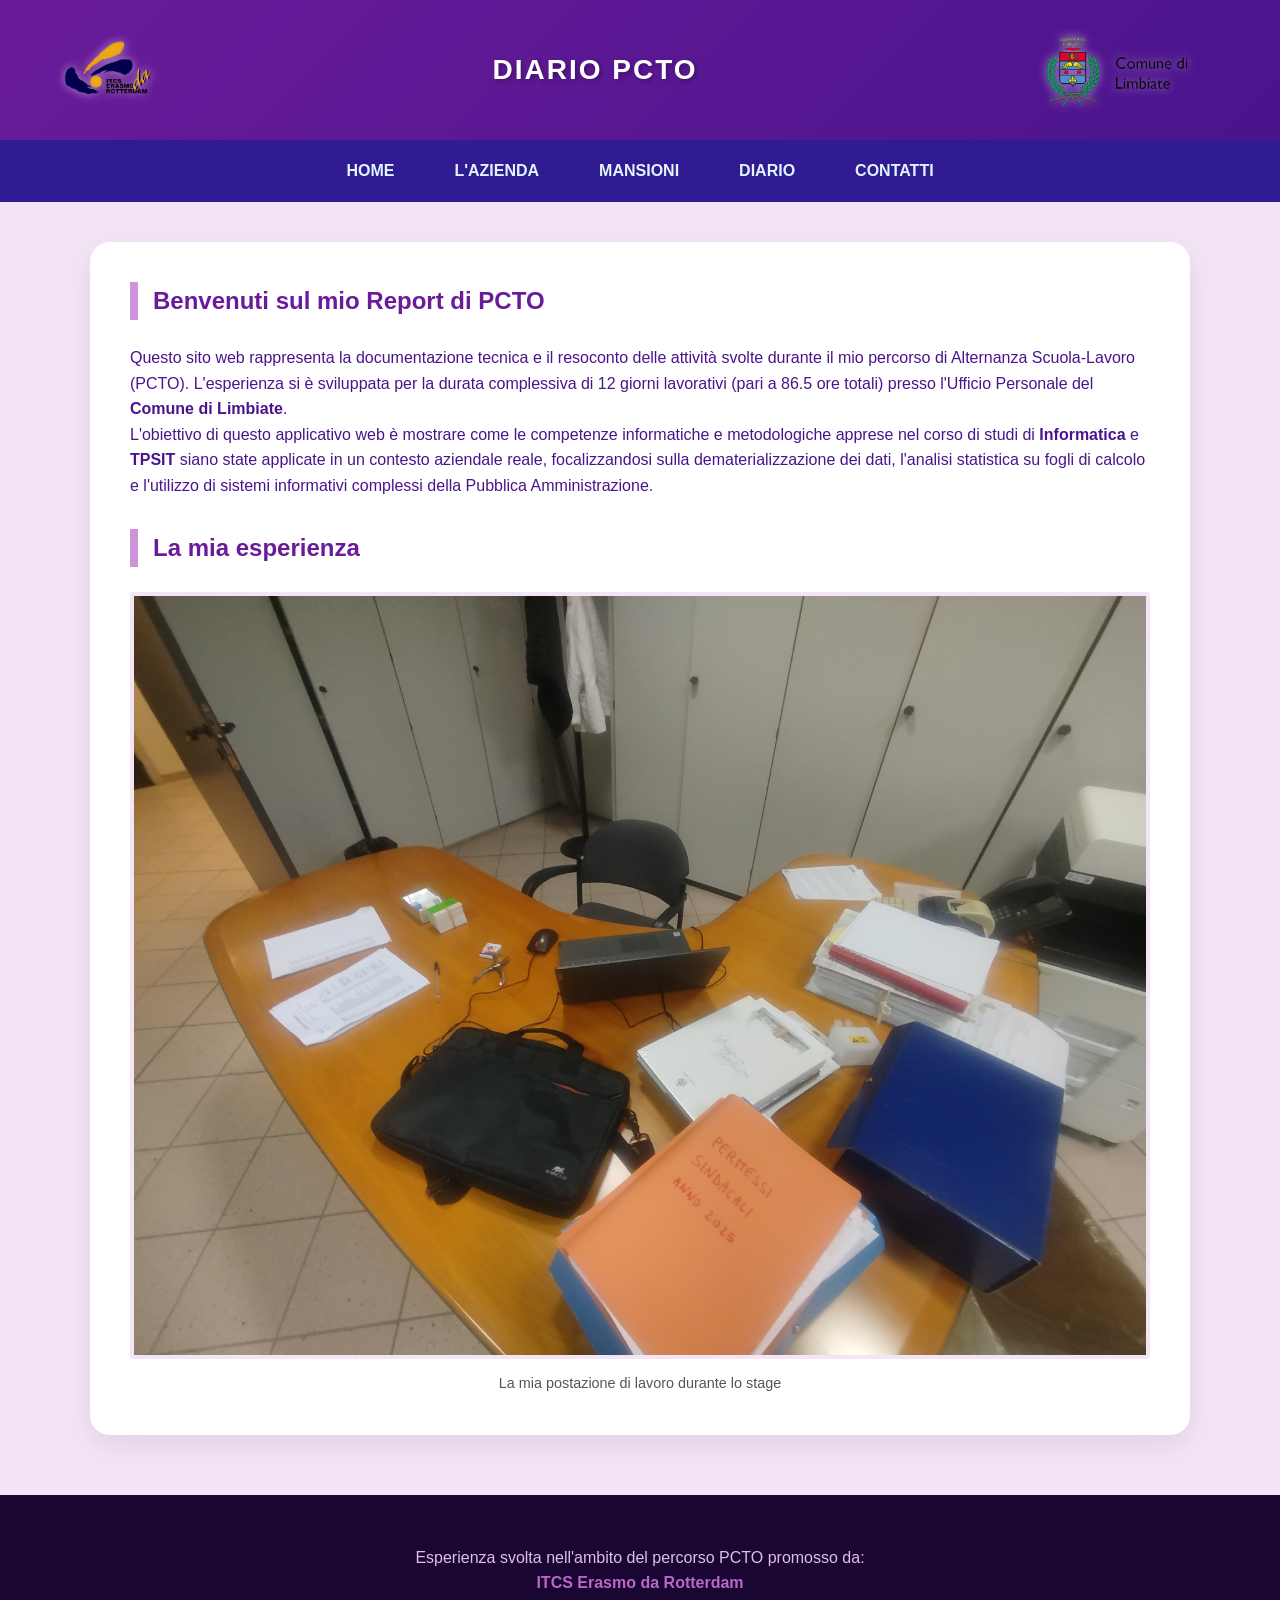
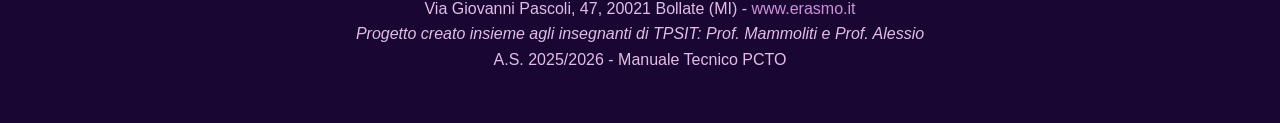
<file: index.html>
<!DOCTYPE html>
<html lang="it">

<head>
    <meta charset="UTF-8">
    <meta name="viewport" content="width=device-width, initial-scale=1.0">
    <title>PCTO Digital Report - Simone Gallo</title>
    <link rel="stylesheet" href="style.css"> 
</head>
<body bgcolor="#bcfaff">

    <header>
        <img src="logo-erasmo.png" width="200" height="200" alt="Logo Erasmo" class="logo-img">
        <h1>___________________________________________________</h1>
        <h1>Diario PCTO</h1>
        <img src="logo-comune-limbiate.png" width="200" height="100" alt="Logo Azienda" class="logo-img">
    </header>

    <nav>
        <ul>
            <li><a href="index.html">Home</a></li>
            <li><a href="azienda.html">L'Azienda</a></li>
            <li><a href="mansioni.html">Mansioni</a></li>
            <li><a href="diario.html">Diario</a></li>
            <li><a href="contatti.html">Contatti</a></li>
        </ul>
    </nav>

    <main style="padding: 20px;">
        <section>
            <h2>Benvenuti sul mio Report di PCTO</h2>
            <p>Questo sito web rappresenta la documentazione tecnica e il resoconto delle attività svolte durante il mio percorso di Alternanza Scuola-Lavoro (PCTO). L'esperienza si è sviluppata per la durata complessiva di 12 giorni lavorativi (pari a 86.5 ore totali) presso l'Ufficio Personale del <strong>Comune di Limbiate</strong>.</p>
            <p>L'obiettivo di questo applicativo web è mostrare come le competenze informatiche e metodologiche apprese nel corso di studi di <strong>Informatica</strong> e <strong>TPSIT</strong> siano state applicate in un contesto aziendale reale, focalizzandosi sulla dematerializzazione dei dati, l'analisi statistica su fogli di calcolo e l'utilizzo di sistemi informativi complessi della Pubblica Amministrazione.</p>
        </section>

        <section style="margin-top: 30px;">
            <h2>La mia esperienza</h2>
            <figure style="text-align: center;">
                <img src="postazione.jpg" alt="La mia postazione" style="max-width: 100%; height: auto; border-radius: 4px;">
                <figcaption style="font-size: 0.9em; color: #555; margin-top: 5px;">La mia postazione di lavoro durante lo stage</figcaption>
            </figure>
        </section>
    </main>

    <footer>
        <p>Esperienza svolta nell'ambito del percorso PCTO promosso da:</p>
        <p><strong>ITCS Erasmo da Rotterdam</strong></p>
        <p>Via Giovanni Pascoli, 47, 20021 Bollate (MI) - <a href="http://www.erasmo.it" target="_blank">www.erasmo.it</a> </p>
        <p><em>Progetto creato insieme agli insegnanti di TPSIT: Prof. Mammoliti e Prof. Alessio</em></p>
        <p>A.S. 2025/2026 - Manuale Tecnico PCTO </p>
    </footer>

</body>
</html>
</file>
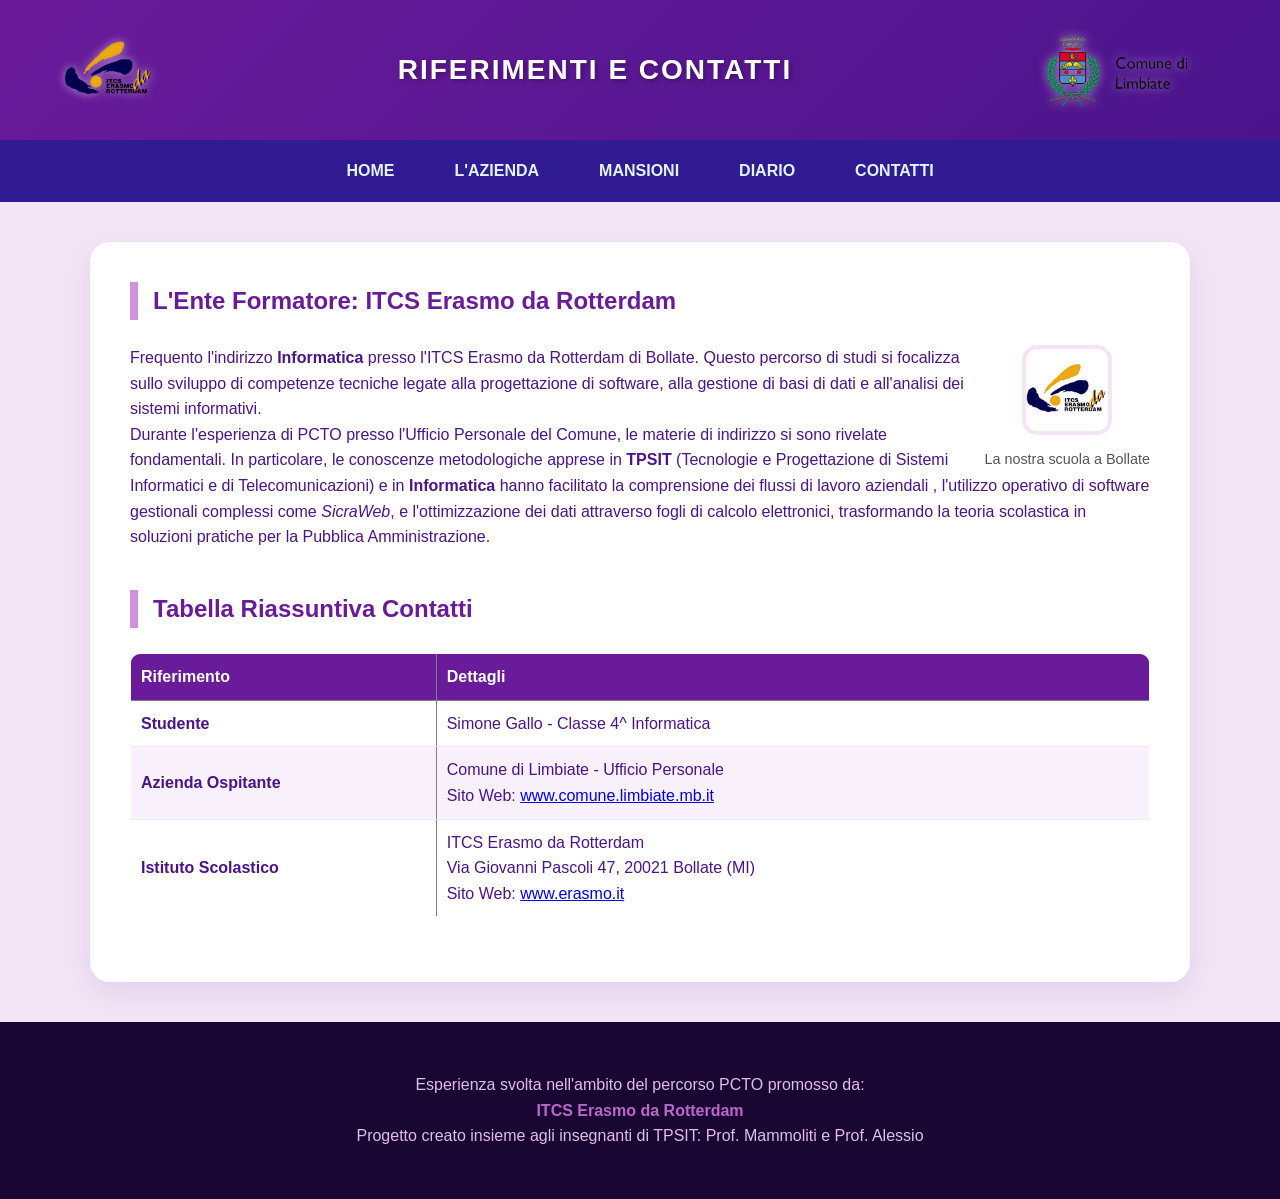
<file: Contatti.html>
<!DOCTYPE html>
<html lang="it">

<head>
    <meta charset="UTF-8">
    <title>Contatti - PCTO</title>
    <link rel="stylesheet" href="style.css">
</head>
<body bgcolor="#bcfaff">
    <header>
        <img src="logo-erasmo.png" width="200" height="200" alt="Logo Erasmo" class="logo-img">
        <h1>___________________________________________________</h1>
        <h1>Riferimenti e Contatti</h1>
        <img src="logo-comune-limbiate.png" width="200" height="100" alt="Logo Azienda" class="logo-img">
    </header>

    <nav>
        <ul>
            <li><a href="index.html">Home</a></li>
            <li><a href="azienda.html">L'Azienda</a></li>
            <li><a href="mansioni.html">Mansioni</a></li>
            <li><a href="diario.html">Diario</a></li>
            <li><a href="contatti.html">Contatti</a></li>
        </ul>
    </nav>

    <main style="padding: 20px;">
        <section style="margin-bottom: 30px;">
            <h2>L'Ente Formatore: ITCS Erasmo da Rotterdam</h2>
            <figure style="float: right; margin-left: 20px; text-align: center;">
                <img src="logo-erasmo.png" width="200" height="200" alt="Logo Erasmo" class="logo-img">
                <figcaption style="font-size: 0.9em; color: #555; margin-top: 5px;">La nostra scuola a Bollate</figcaption>
            </figure>
            
            <p>Frequento l'indirizzo <strong>Informatica</strong> presso l'ITCS Erasmo da Rotterdam di Bollate. Questo percorso di studi si focalizza sullo sviluppo di competenze tecniche legate alla progettazione di software, alla gestione di basi di dati e all'analisi dei sistemi informativi.</p>
            
            <p>Durante l'esperienza di PCTO presso l'Ufficio Personale del Comune, le materie di indirizzo si sono rivelate fondamentali. In particolare, le conoscenze metodologiche apprese in <strong>TPSIT</strong> (Tecnologie e Progettazione di Sistemi Informatici e di Telecomunicazioni) e in <strong>Informatica</strong> hanno facilitato la comprensione dei flussi di lavoro aziendali , l'utilizzo operativo di software gestionali complessi come <em>SicraWeb</em>, e l'ottimizzazione dei dati attraverso fogli di calcolo elettronici, trasformando la teoria scolastica in soluzioni pratiche per la Pubblica Amministrazione.</p>
        </section>

        <section style="clear: both; margin-top: 40px;">
            <h2>Tabella Riassuntiva Contatti</h2>
            <table border="1" style="border-collapse: collapse; width: 100%; text-align: left;">
                <thead>
                    <tr style="background-color: #e0f2f1;">
                        <th style="padding: 10px; width: 30%;">Riferimento</th>
                        <th style="padding: 10px; width: 70%;">Dettagli</th>
                    </tr>
                </thead>
                <tbody>
                    <tr>
                        <td style="padding: 10px;"><strong>Studente</strong></td>
                        <td style="padding: 10px;">Simone Gallo - Classe 4^ Informatica</td>
                    </tr>
                    <tr>
                        <td style="padding: 10px;"><strong>Azienda Ospitante</strong></td>
                        <td style="padding: 10px;">
                            Comune di Limbiate - Ufficio Personale<br>
                            Sito Web: <a href="https://www.comune.limbiate.mb.it" target="_blank">www.comune.limbiate.mb.it</a>
                        </td>
                    </tr>
                    <tr>
                        <td style="padding: 10px;"><strong>Istituto Scolastico</strong></td>
                        <td style="padding: 10px;">
                            ITCS Erasmo da Rotterdam<br>
                            Via Giovanni Pascoli 47, 20021 Bollate (MI)<br>
                            Sito Web: <a href="https://www.erasmo.it" target="_blank">www.erasmo.it</a>
                        </td>
                    </tr>
                </tbody>
            </table>
        </section>
    </main>

    <footer style="margin-top: 40px;">
        <p>Esperienza svolta nell'ambito del percorso PCTO promosso da:</p>
        <p><strong>ITCS Erasmo da Rotterdam</strong></p>
        <p>Progetto creato insieme agli insegnanti di TPSIT: Prof. Mammoliti e Prof. Alessio</p>
    </footer>
</body>
</html>
</file>
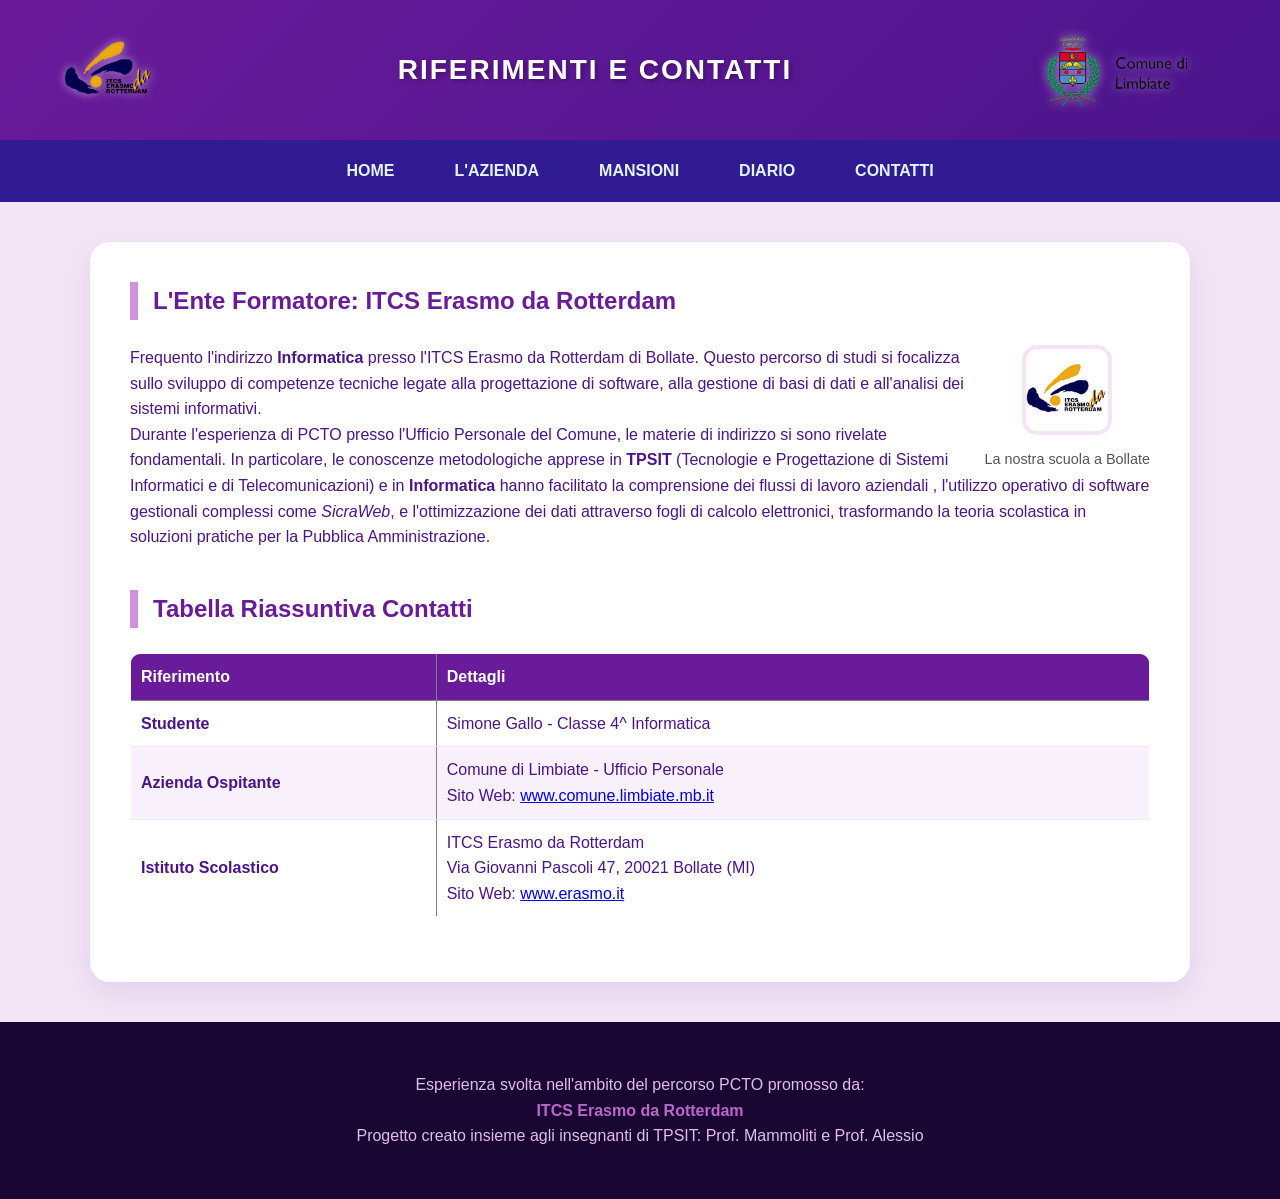
<file: contatti.html>
<!DOCTYPE html>
<html lang="it">

<head>
    <meta charset="UTF-8">
    <title>Contatti - PCTO</title>
    <link rel="stylesheet" href="style.css">
</head>
<body bgcolor="#bcfaff">
    <header>
        <img src="logo-erasmo.png" width="200" height="200" alt="Logo Erasmo" class="logo-img">
        <h1>___________________________________________________</h1>
        <h1>Riferimenti e Contatti</h1>
        <img src="logo-comune-limbiate.png" width="200" height="100" alt="Logo Azienda" class="logo-img">
    </header>

    <nav>
        <ul>
            <li><a href="index.html">Home</a></li>
            <li><a href="azienda.html">L'Azienda</a></li>
            <li><a href="mansioni.html">Mansioni</a></li>
            <li><a href="diario.html">Diario</a></li>
            <li><a href="contatti.html">Contatti</a></li>
        </ul>
    </nav>

    <main style="padding: 20px;">
        <section style="margin-bottom: 30px;">
            <h2>L'Ente Formatore: ITCS Erasmo da Rotterdam</h2>
            <figure style="float: right; margin-left: 20px; text-align: center;">
                <img src="logo-erasmo.png" width="200" height="200" alt="Logo Erasmo" class="logo-img">
                <figcaption style="font-size: 0.9em; color: #555; margin-top: 5px;">La nostra scuola a Bollate</figcaption>
            </figure>
            
            <p>Frequento l'indirizzo <strong>Informatica</strong> presso l'ITCS Erasmo da Rotterdam di Bollate. Questo percorso di studi si focalizza sullo sviluppo di competenze tecniche legate alla progettazione di software, alla gestione di basi di dati e all'analisi dei sistemi informativi.</p>
            
            <p>Durante l'esperienza di PCTO presso l'Ufficio Personale del Comune, le materie di indirizzo si sono rivelate fondamentali. In particolare, le conoscenze metodologiche apprese in <strong>TPSIT</strong> (Tecnologie e Progettazione di Sistemi Informatici e di Telecomunicazioni) e in <strong>Informatica</strong> hanno facilitato la comprensione dei flussi di lavoro aziendali , l'utilizzo operativo di software gestionali complessi come <em>SicraWeb</em>, e l'ottimizzazione dei dati attraverso fogli di calcolo elettronici, trasformando la teoria scolastica in soluzioni pratiche per la Pubblica Amministrazione.</p>
        </section>

        <section style="clear: both; margin-top: 40px;">
            <h2>Tabella Riassuntiva Contatti</h2>
            <table border="1" style="border-collapse: collapse; width: 100%; text-align: left;">
                <thead>
                    <tr style="background-color: #e0f2f1;">
                        <th style="padding: 10px; width: 30%;">Riferimento</th>
                        <th style="padding: 10px; width: 70%;">Dettagli</th>
                    </tr>
                </thead>
                <tbody>
                    <tr>
                        <td style="padding: 10px;"><strong>Studente</strong></td>
                        <td style="padding: 10px;">Simone Gallo - Classe 4^ Informatica</td>
                    </tr>
                    <tr>
                        <td style="padding: 10px;"><strong>Azienda Ospitante</strong></td>
                        <td style="padding: 10px;">
                            Comune di Limbiate - Ufficio Personale<br>
                            Sito Web: <a href="https://www.comune.limbiate.mb.it" target="_blank">www.comune.limbiate.mb.it</a>
                        </td>
                    </tr>
                    <tr>
                        <td style="padding: 10px;"><strong>Istituto Scolastico</strong></td>
                        <td style="padding: 10px;">
                            ITCS Erasmo da Rotterdam<br>
                            Via Giovanni Pascoli 47, 20021 Bollate (MI)<br>
                            Sito Web: <a href="https://www.erasmo.it" target="_blank">www.erasmo.it</a>
                        </td>
                    </tr>
                </tbody>
            </table>
        </section>
    </main>

    <footer style="margin-top: 40px;">
        <p>Esperienza svolta nell'ambito del percorso PCTO promosso da:</p>
        <p><strong>ITCS Erasmo da Rotterdam</strong></p>
        <p>Progetto creato insieme agli insegnanti di TPSIT: Prof. Mammoliti e Prof. Alessio</p>
    </footer>
</body>
</html>
</file>
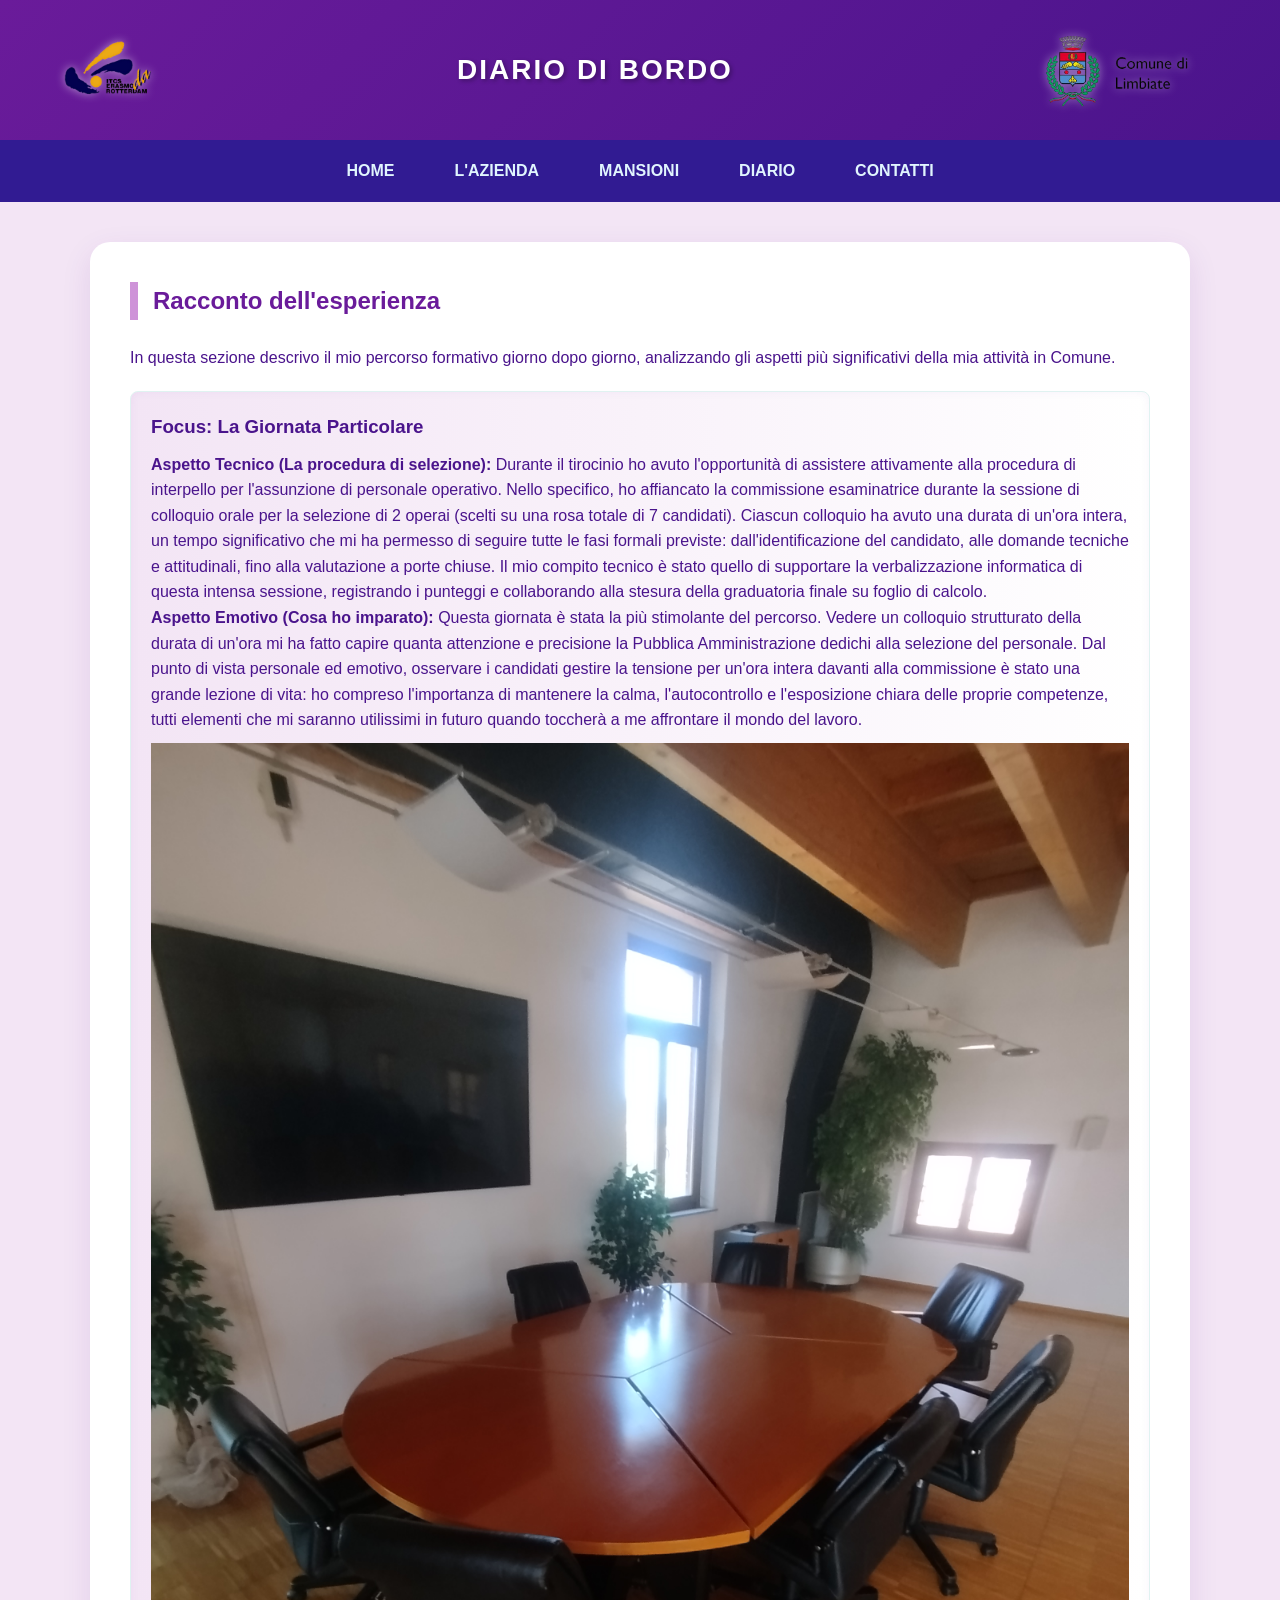
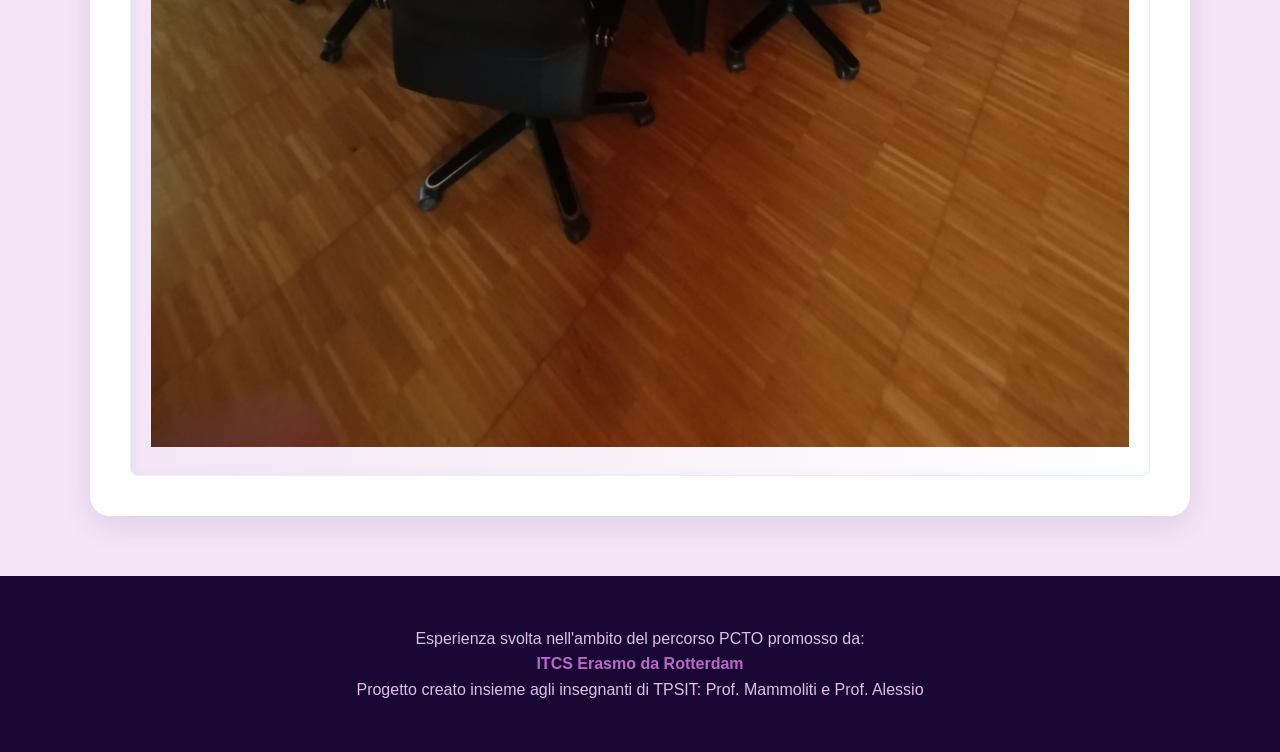
<file: Diario.html>
<!DOCTYPE html>
<html lang="it">

<head>
    <meta charset="UTF-8">
    <title>Diario - PCTO</title>
    <link rel="stylesheet" href="style.css">
</head>
<body bgcolor="#bcfaff">
    <header>
        <img src="logo-erasmo.png" width="200" height="200" alt="Logo Erasmo" class="logo-img">
        <h1>___________________________________________________</h1>
        <h1>Diario di Bordo</h1>
        <img src="logo-comune-limbiate.png" width="200" height="100" alt="Logo Azienda" class="logo-img">
    </header>

    <nav>
        <ul>
            <li><a href="index.html">Home</a></li>
            <li><a href="azienda.html">L'Azienda</a></li>
            <li><a href="mansioni.html">Mansioni</a></li>
            <li><a href="diario.html">Diario</a></li>
            <li><a href="contatti.html">Contatti</a></li>
        </ul>
    </nav>

    <main style="padding: 20px;">
        <h2>Racconto dell'esperienza</h2>
        <p>In questa sezione descrivo il mio percorso formativo giorno dopo giorno, analizzando gli aspetti più significativi della mia attività in Comune.</p>

        <div class="giornata-speciale" style="background-color: #ffffff; padding: 20px; border-radius: 8px; border: 1px solid #e0f2f1; margin-top: 20px;">
            <h3>Focus: La Giornata Particolare</h3>
            <p><strong>Aspetto Tecnico (La procedura di selezione):</strong> Durante il tirocinio ho avuto l'opportunità di assistere attivamente alla procedura di interpello per l'assunzione di personale operativo. Nello specifico, ho affiancato la commissione esaminatrice durante la sessione di colloquio orale per la selezione di 2 operai (scelti su una rosa totale di 7 candidati). Ciascun colloquio ha avuto una durata di un'ora intera, un tempo significativo che mi ha permesso di seguire tutte le fasi formali previste: dall'identificazione del candidato, alle domande tecniche e attitudinali, fino alla valutazione a porte chiuse. Il mio compito tecnico è stato quello di supportare la verbalizzazione informatica di questa intensa sessione, registrando i punteggi e collaborando alla stesura della graduatoria finale su foglio di calcolo.</p>
            <p><strong>Aspetto Emotivo (Cosa ho imparato):</strong> Questa giornata è stata la più stimolante del percorso. Vedere un colloquio strutturato della durata di un'ora mi ha fatto capire quanta attenzione e precisione la Pubblica Amministrazione dedichi alla selezione del personale. Dal punto di vista personale ed emotivo, osservare i candidati gestire la tensione per un'ora intera davanti alla commissione è stato una grande lezione di vita: ho compreso l'importanza di mantenere la calma, l'autocontrollo e l'esposizione chiara delle proprie competenze, tutti elementi che mi saranno utilissimi in futuro quando toccherà a me affrontare il mondo del lavoro.</p>
            <img src="colloquio.jpg" alt="Lavoro Tecnico" style="margin-top:10px; max-width: 100%; height: auto;">
        </div>
    </main>

    <footer>
        <p>Esperienza svolta nell'ambito del percorso PCTO promosso da:</p>
        <p><strong>ITCS Erasmo da Rotterdam</strong></p>
        <p>Progetto creato insieme agli insegnanti di TPSIT: Prof. Mammoliti e Prof. Alessio</p>
    </footer>
</body>
</html>
</file>
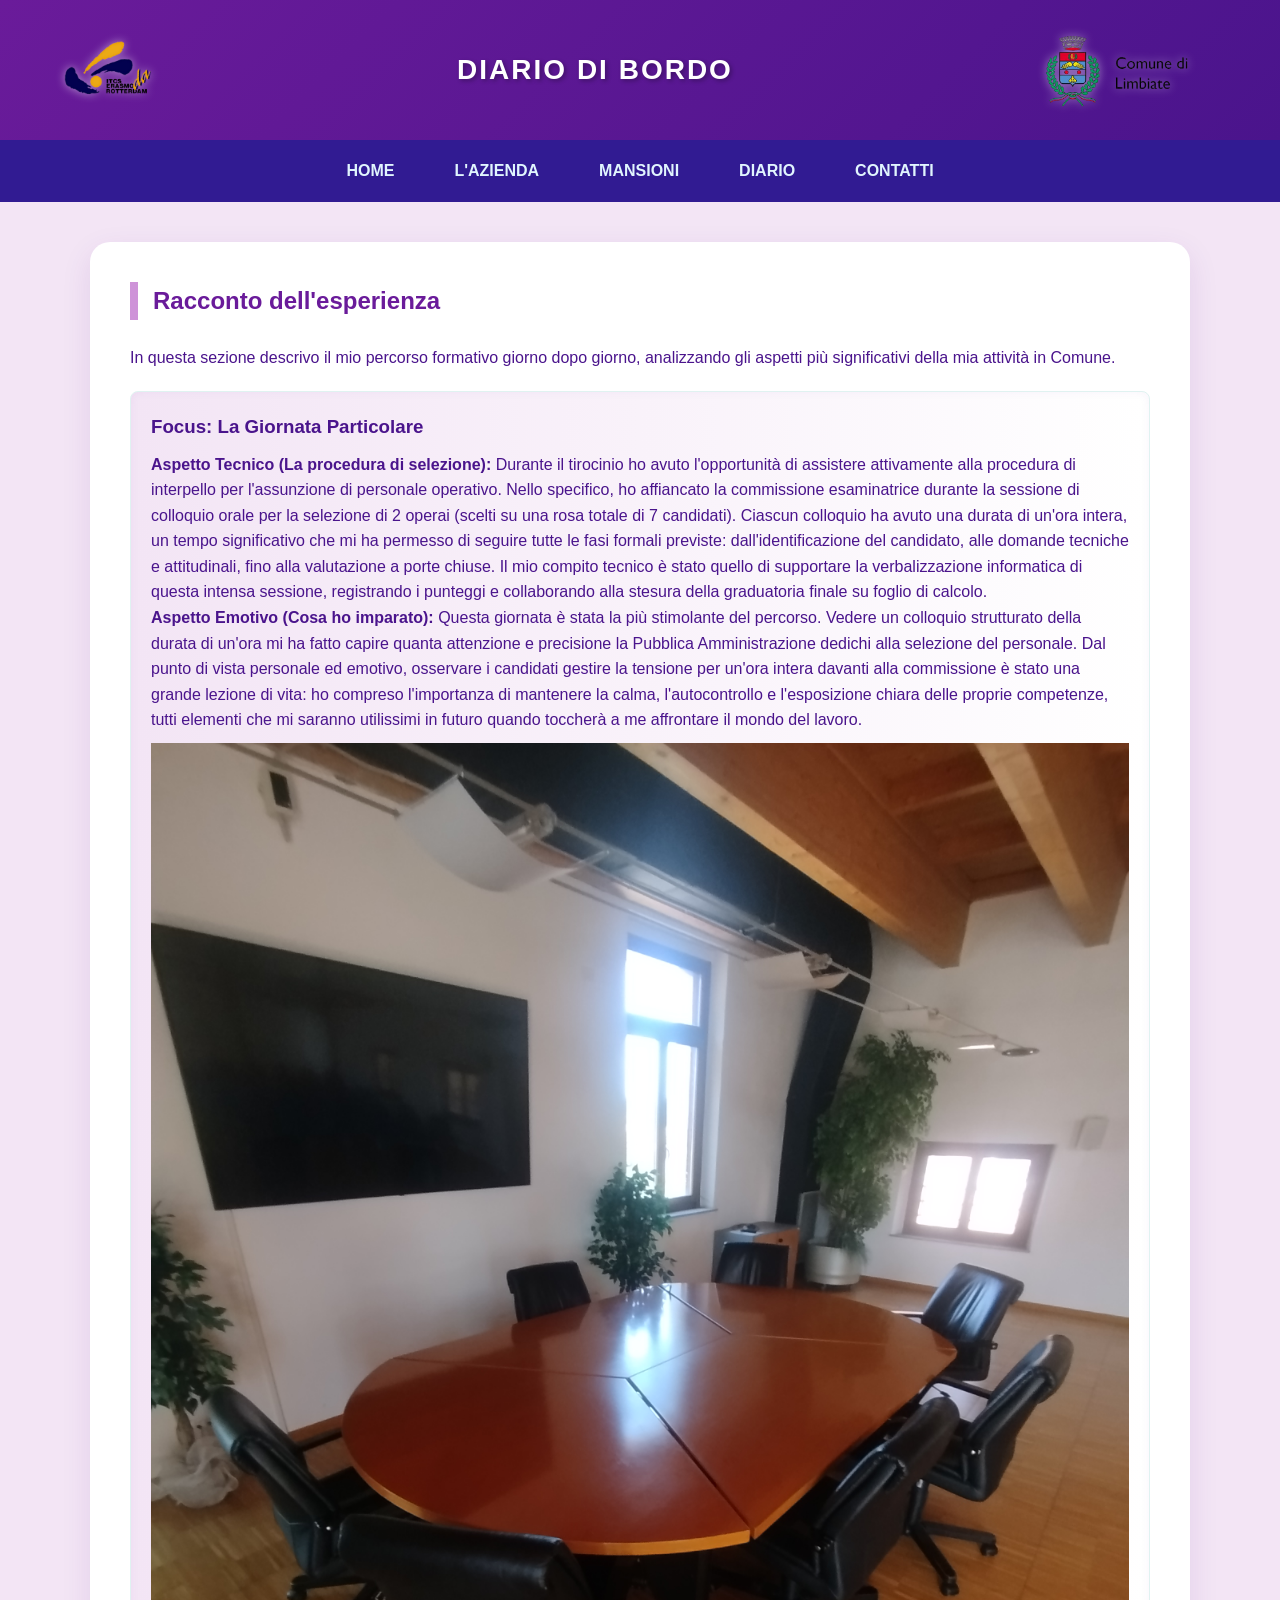
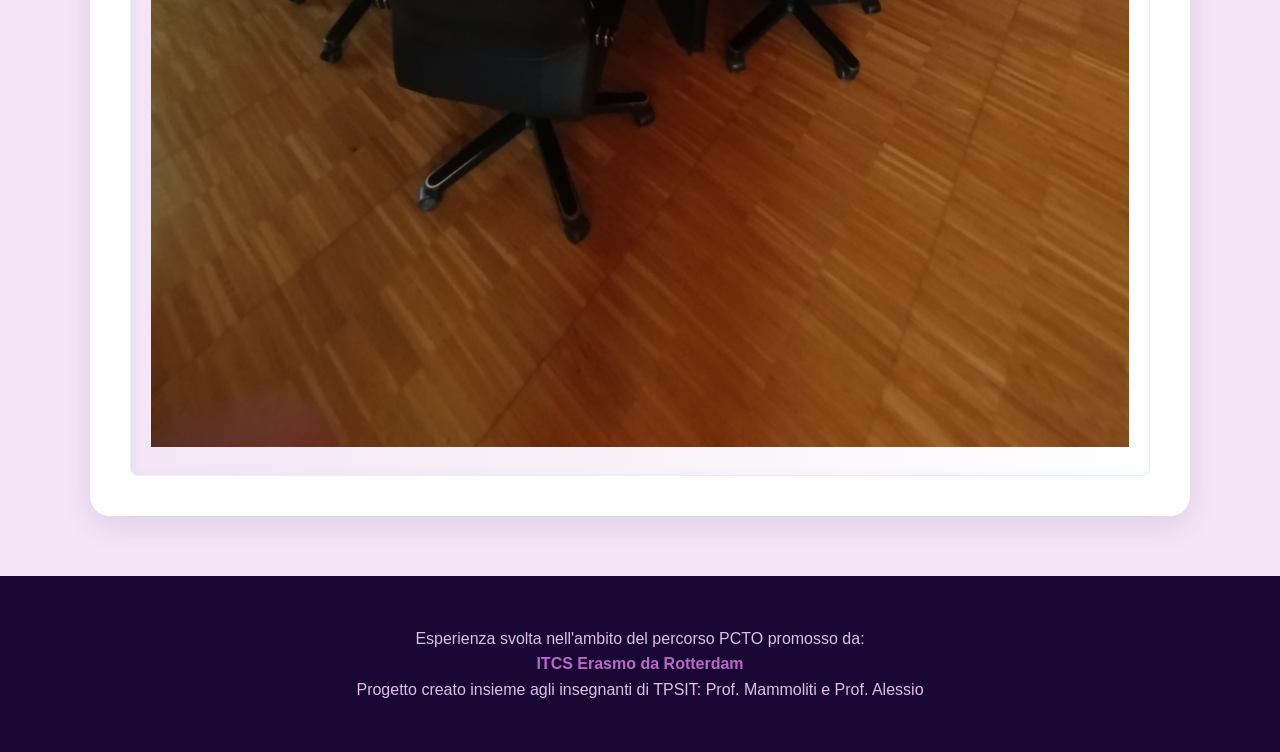
<file: diario.html>
<!DOCTYPE html>
<html lang="it">

<head>
    <meta charset="UTF-8">
    <title>Diario - PCTO</title>
    <link rel="stylesheet" href="style.css">
</head>
<body bgcolor="#bcfaff">
    <header>
        <img src="logo-erasmo.png" width="200" height="200" alt="Logo Erasmo" class="logo-img">
        <h1>___________________________________________________</h1>
        <h1>Diario di Bordo</h1>
        <img src="logo-comune-limbiate.png" width="200" height="100" alt="Logo Azienda" class="logo-img">
    </header>

    <nav>
        <ul>
            <li><a href="index.html">Home</a></li>
            <li><a href="azienda.html">L'Azienda</a></li>
            <li><a href="mansioni.html">Mansioni</a></li>
            <li><a href="diario.html">Diario</a></li>
            <li><a href="contatti.html">Contatti</a></li>
        </ul>
    </nav>

    <main style="padding: 20px;">
        <h2>Racconto dell'esperienza</h2>
        <p>In questa sezione descrivo il mio percorso formativo giorno dopo giorno, analizzando gli aspetti più significativi della mia attività in Comune.</p>

        <div class="giornata-speciale" style="background-color: #ffffff; padding: 20px; border-radius: 8px; border: 1px solid #e0f2f1; margin-top: 20px;">
            <h3>Focus: La Giornata Particolare</h3>
            <p><strong>Aspetto Tecnico (La procedura di selezione):</strong> Durante il tirocinio ho avuto l'opportunità di assistere attivamente alla procedura di interpello per l'assunzione di personale operativo. Nello specifico, ho affiancato la commissione esaminatrice durante la sessione di colloquio orale per la selezione di 2 operai (scelti su una rosa totale di 7 candidati). Ciascun colloquio ha avuto una durata di un'ora intera, un tempo significativo che mi ha permesso di seguire tutte le fasi formali previste: dall'identificazione del candidato, alle domande tecniche e attitudinali, fino alla valutazione a porte chiuse. Il mio compito tecnico è stato quello di supportare la verbalizzazione informatica di questa intensa sessione, registrando i punteggi e collaborando alla stesura della graduatoria finale su foglio di calcolo.</p>
            <p><strong>Aspetto Emotivo (Cosa ho imparato):</strong> Questa giornata è stata la più stimolante del percorso. Vedere un colloquio strutturato della durata di un'ora mi ha fatto capire quanta attenzione e precisione la Pubblica Amministrazione dedichi alla selezione del personale. Dal punto di vista personale ed emotivo, osservare i candidati gestire la tensione per un'ora intera davanti alla commissione è stato una grande lezione di vita: ho compreso l'importanza di mantenere la calma, l'autocontrollo e l'esposizione chiara delle proprie competenze, tutti elementi che mi saranno utilissimi in futuro quando toccherà a me affrontare il mondo del lavoro.</p>
            <img src="colloquio.jpg" alt="Lavoro Tecnico" style="margin-top:10px; max-width: 100%; height: auto;">
        </div>
    </main>

    <footer>
        <p>Esperienza svolta nell'ambito del percorso PCTO promosso da:</p>
        <p><strong>ITCS Erasmo da Rotterdam</strong></p>
        <p>Progetto creato insieme agli insegnanti di TPSIT: Prof. Mammoliti e Prof. Alessio</p>
    </footer>
</body>
</html>
</file>
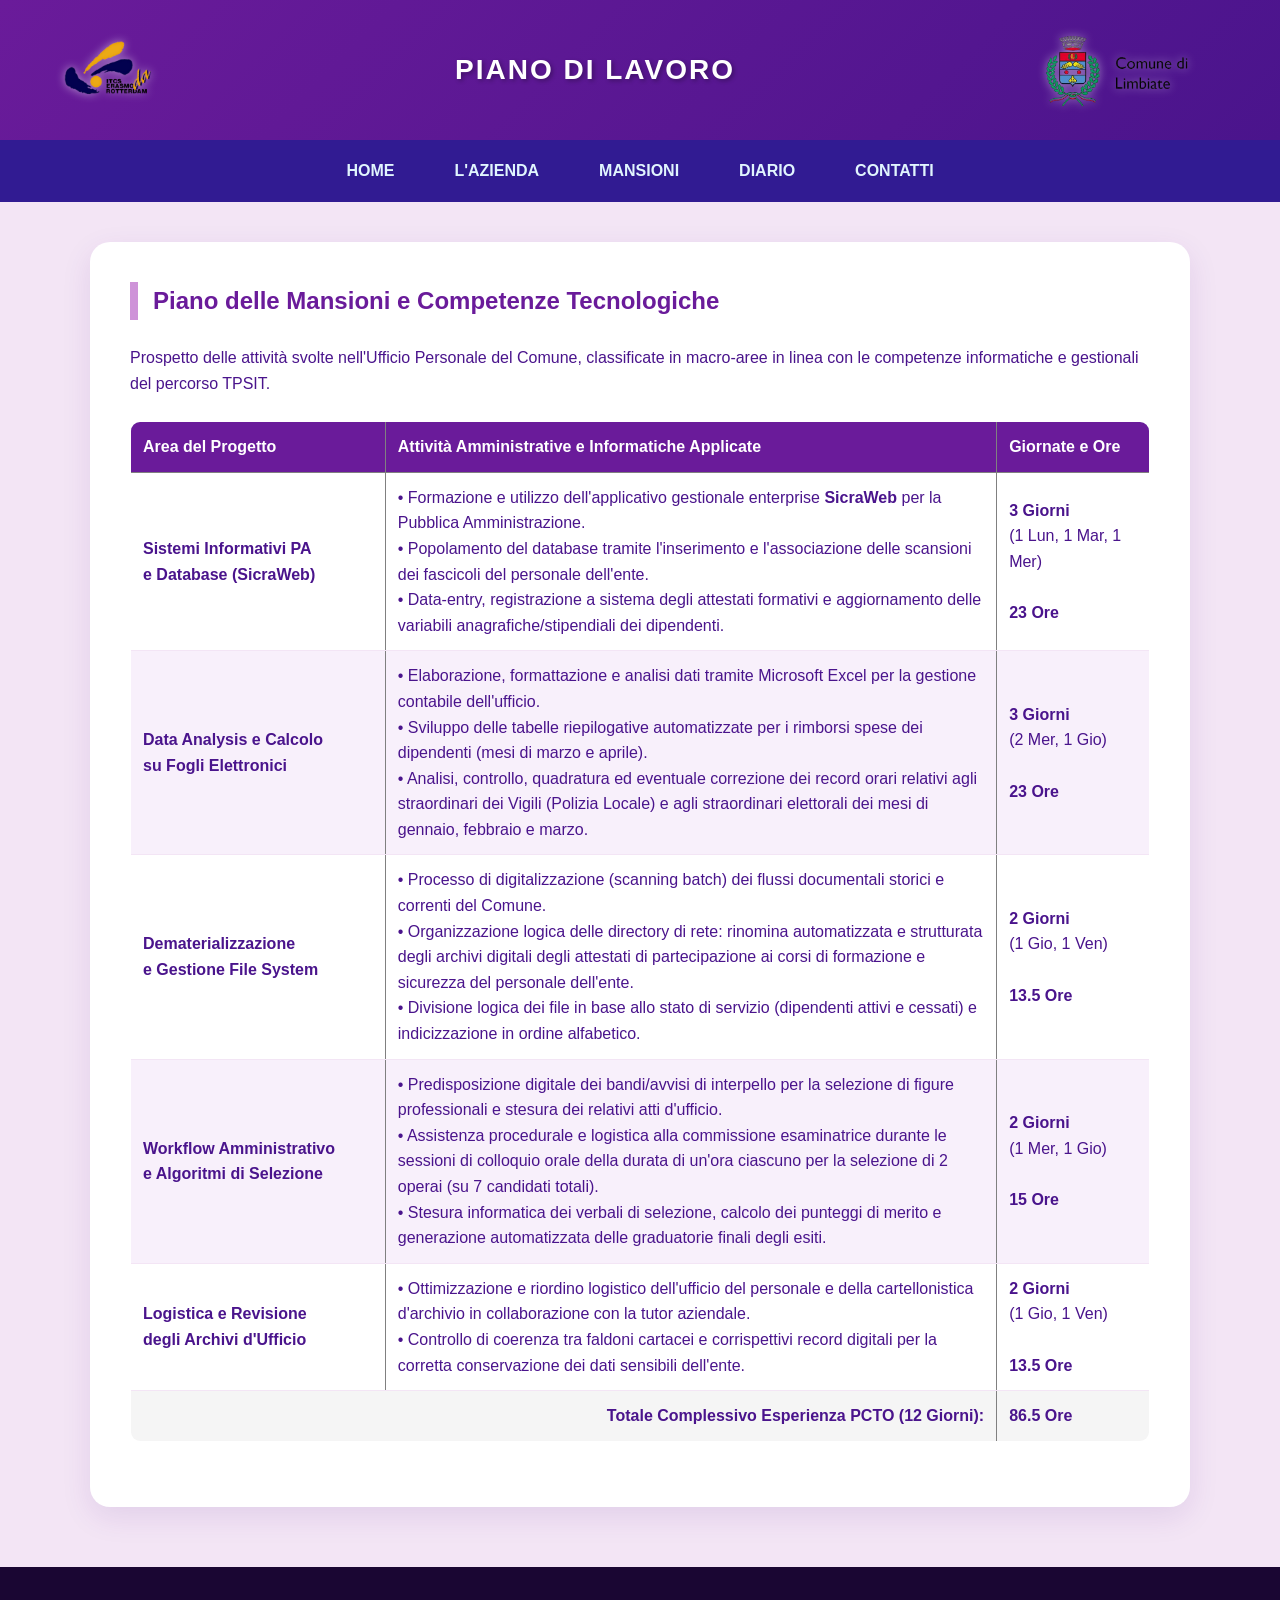
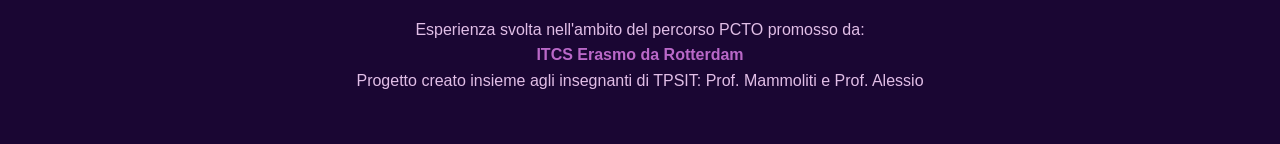
<file: Mansioni.html>
<!DOCTYPE html>
<html lang="it">

<head>
    <meta charset="UTF-8">
    <title>Mansioni - PCTO</title>
    <link rel="stylesheet" href="style.css">
</head>
<body bgcolor="#bcfaff">
    <header>
        <img src="logo-erasmo.png" width="200" height="200" alt="Logo Erasmo" class="logo-img">
        <h1>___________________________________________________</h1>
        <h1>Piano di Lavoro</h1>
        <img src="logo-comune-limbiate.png" width="200" height="100" alt="Logo Azienda" class="logo-img">
    </header>

    <nav>
        <ul>
            <li><a href="index.html">Home</a></li>
            <li><a href="azienda.html">L'Azienda</a></li>
            <li><a href="mansioni.html">Mansioni</a></li>
            <li><a href="diario.html">Diario</a></li>
            <li><a href="contatti.html">Contatti</a></li>
        </ul>
    </nav>

    <main style="padding: 20px;">
        <h2>Piano delle Mansioni e Competenze Tecnologiche</h2>
        <p>Prospetto delle attività svolte nell'Ufficio Personale del Comune, classificate in macro-aree in linea con le competenze informatiche e gestionali del percorso TPSIT.</p>

        <table border="1" style="border-collapse: collapse; width: 100%; text-align: left;">
            <thead>
                <tr style="background-color: #e0f2f1;">
                    <th style="padding: 12px; width: 25%;">Area del Progetto</th>
                    <th style="padding: 12px; width: 60%;">Attività Amministrative e Informatiche Applicate</th>
                    <th style="padding: 12px; width: 15%;">Giornate e Ore</th>
                </tr>
            </thead>
            <tbody>
                <tr>
                    <td style="padding: 12px;"><strong>Sistemi Informativi PA<br>e Database (SicraWeb)</strong></td>
                    <td style="padding: 12px;">
                        • Formazione e utilizzo dell'applicativo gestionale enterprise <strong>SicraWeb</strong> per la Pubblica Amministrazione.<br>
                        • Popolamento del database tramite l'inserimento e l'associazione delle scansioni dei fascicoli del personale dell'ente.<br>
                        • Data-entry, registrazione a sistema degli attestati formativi e aggiornamento delle variabili anagrafiche/stipendiali dei dipendenti.
                    </td>
                    <td style="padding: 12px;"><strong>3 Giorni</strong><br>(1 Lun, 1 Mar, 1 Mer)<br><br><strong>23 Ore</strong></td>
                </tr>
                <tr>
                    <td style="padding: 12px;"><strong>Data Analysis e Calcolo<br>su Fogli Elettronici</strong></td>
                    <td style="padding: 12px;">
                        • Elaborazione, formattazione e analisi dati tramite Microsoft Excel per la gestione contabile dell'ufficio.<br>
                        • Sviluppo delle tabelle riepilogative automatizzate per i rimborsi spese dei dipendenti (mesi di marzo e aprile).<br>
                        • Analisi, controllo, quadratura ed eventuale correzione dei record orari relativi agli straordinari dei Vigili (Polizia Locale) e agli straordinari elettorali dei mesi di gennaio, febbraio e marzo.
                    </td>
                    <td style="padding: 12px;"><strong>3 Giorni</strong><br>(2 Mer, 1 Gio)<br><br><strong>23 Ore</strong></td>
                </tr>
                <tr>
                    <td style="padding: 12px;"><strong>Dematerializzazione<br>e Gestione File System</strong></td>
                    <td style="padding: 12px;">
                        • Processo di digitalizzazione (scanning batch) dei flussi documentali storici e correnti del Comune.<br>
                        • Organizzazione logica delle directory di rete: rinomina automatizzata e strutturata degli archivi digitali degli attestati di partecipazione ai corsi di formazione e sicurezza del personale dell'ente.<br>
                        • Divisione logica dei file in base allo stato di servizio (dipendenti attivi e cessati) e indicizzazione in ordine alfabetico.
                    </td>
                    <td style="padding: 12px;"><strong>2 Giorni</strong><br>(1 Gio, 1 Ven)<br><br><strong>13.5 Ore</strong></td>
                </tr>
                <tr>
                    <td style="padding: 12px;"><strong>Workflow Amministrativo<br>e Algoritmi di Selezione</strong></td>
                    <td style="padding: 12px;">
                        • Predisposizione digitale dei bandi/avvisi di interpello per la selezione di figure professionali e stesura dei relativi atti d'ufficio.<br>
                        • Assistenza procedurale e logistica alla commissione esaminatrice durante le sessioni di colloquio orale della durata di un'ora ciascuno per la selezione di 2 operai (su 7 candidati totali).<br>
                        • Stesura informatica dei verbali di selezione, calcolo dei punteggi di merito e generazione automatizzata delle graduatorie finali degli esiti.
                    </td>
                    <td style="padding: 12px;"><strong>2 Giorni</strong><br>(1 Mer, 1 Gio)<br><br><strong>15 Ore</strong></td>
                </tr>
                <tr>
                    <td style="padding: 12px;"><strong>Logistica e Revisione<br>degli Archivi d'Ufficio</strong></td>
                    <td style="padding: 12px;">
                        • Ottimizzazione e riordino logistico dell'ufficio del personale e della cartellonistica d'archivio in collaborazione con la tutor aziendale.<br>
                        • Controllo di coerenza tra faldoni cartacei e corrispettivi record digitali per la corretta conservazione dei dati sensibili dell'ente.
                    </td>
                    <td style="padding: 12px;"><strong>2 Giorni</strong><br>(1 Gio, 1 Ven)<br><br><strong>13.5 Ore</strong></td>
                </tr>
            </tbody>
            <tfoot>
                <tr style="background-color: #f5f5f5; font-weight: bold;">
                    <td colspan="2" style="padding: 12px; text-align: right;">Totale Complessivo Esperienza PCTO (12 Giorni):</td>
                    <td style="padding: 12px;">86.5 Ore</td>
                </tr>
            </tfoot>
        </table>
    </main>

    <footer>
        <p>Esperienza svolta nell'ambito del percorso PCTO promosso da:</p>
        <p><strong>ITCS Erasmo da Rotterdam</strong></p>
        <p>Progetto creato insieme agli insegnanti di TPSIT: Prof. Mammoliti e Prof. Alessio</p>
    </footer>
</body>
</html>
</file>
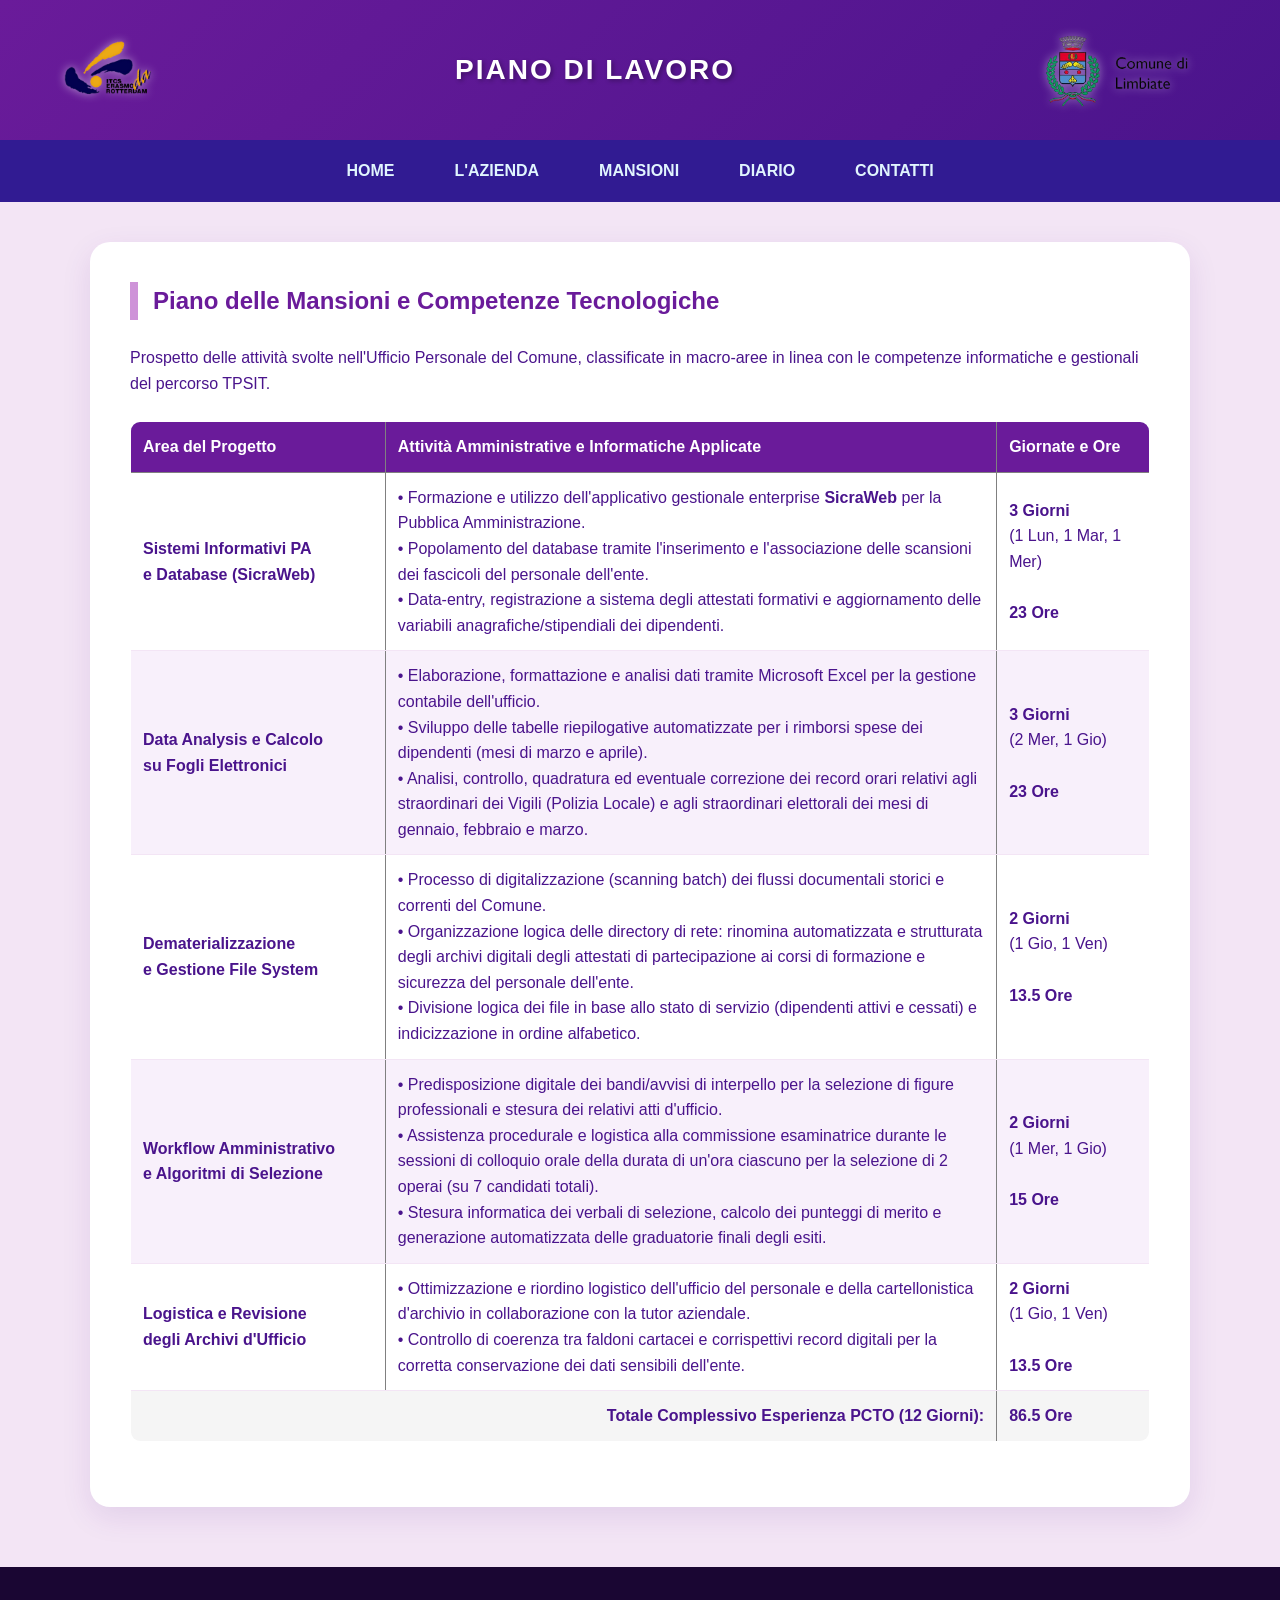
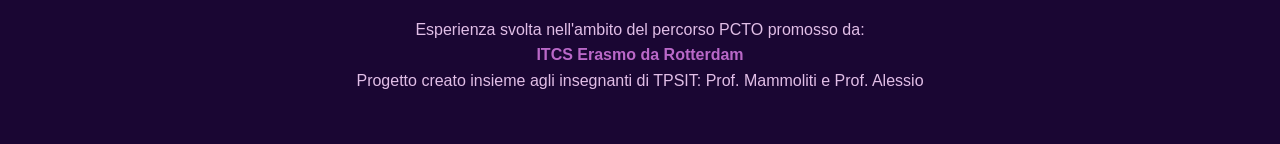
<file: mansioni.html>
<!DOCTYPE html>
<html lang="it">

<head>
    <meta charset="UTF-8">
    <title>Mansioni - PCTO</title>
    <link rel="stylesheet" href="style.css">
</head>
<body bgcolor="#bcfaff">
    <header>
        <img src="logo-erasmo.png" width="200" height="200" alt="Logo Erasmo" class="logo-img">
        <h1>___________________________________________________</h1>
        <h1>Piano di Lavoro</h1>
        <img src="logo-comune-limbiate.png" width="200" height="100" alt="Logo Azienda" class="logo-img">
    </header>

    <nav>
        <ul>
            <li><a href="index.html">Home</a></li>
            <li><a href="azienda.html">L'Azienda</a></li>
            <li><a href="mansioni.html">Mansioni</a></li>
            <li><a href="diario.html">Diario</a></li>
            <li><a href="contatti.html">Contatti</a></li>
        </ul>
    </nav>

    <main style="padding: 20px;">
        <h2>Piano delle Mansioni e Competenze Tecnologiche</h2>
        <p>Prospetto delle attività svolte nell'Ufficio Personale del Comune, classificate in macro-aree in linea con le competenze informatiche e gestionali del percorso TPSIT.</p>

        <table border="1" style="border-collapse: collapse; width: 100%; text-align: left;">
            <thead>
                <tr style="background-color: #e0f2f1;">
                    <th style="padding: 12px; width: 25%;">Area del Progetto</th>
                    <th style="padding: 12px; width: 60%;">Attività Amministrative e Informatiche Applicate</th>
                    <th style="padding: 12px; width: 15%;">Giornate e Ore</th>
                </tr>
            </thead>
            <tbody>
                <tr>
                    <td style="padding: 12px;"><strong>Sistemi Informativi PA<br>e Database (SicraWeb)</strong></td>
                    <td style="padding: 12px;">
                        • Formazione e utilizzo dell'applicativo gestionale enterprise <strong>SicraWeb</strong> per la Pubblica Amministrazione.<br>
                        • Popolamento del database tramite l'inserimento e l'associazione delle scansioni dei fascicoli del personale dell'ente.<br>
                        • Data-entry, registrazione a sistema degli attestati formativi e aggiornamento delle variabili anagrafiche/stipendiali dei dipendenti.
                    </td>
                    <td style="padding: 12px;"><strong>3 Giorni</strong><br>(1 Lun, 1 Mar, 1 Mer)<br><br><strong>23 Ore</strong></td>
                </tr>
                <tr>
                    <td style="padding: 12px;"><strong>Data Analysis e Calcolo<br>su Fogli Elettronici</strong></td>
                    <td style="padding: 12px;">
                        • Elaborazione, formattazione e analisi dati tramite Microsoft Excel per la gestione contabile dell'ufficio.<br>
                        • Sviluppo delle tabelle riepilogative automatizzate per i rimborsi spese dei dipendenti (mesi di marzo e aprile).<br>
                        • Analisi, controllo, quadratura ed eventuale correzione dei record orari relativi agli straordinari dei Vigili (Polizia Locale) e agli straordinari elettorali dei mesi di gennaio, febbraio e marzo.
                    </td>
                    <td style="padding: 12px;"><strong>3 Giorni</strong><br>(2 Mer, 1 Gio)<br><br><strong>23 Ore</strong></td>
                </tr>
                <tr>
                    <td style="padding: 12px;"><strong>Dematerializzazione<br>e Gestione File System</strong></td>
                    <td style="padding: 12px;">
                        • Processo di digitalizzazione (scanning batch) dei flussi documentali storici e correnti del Comune.<br>
                        • Organizzazione logica delle directory di rete: rinomina automatizzata e strutturata degli archivi digitali degli attestati di partecipazione ai corsi di formazione e sicurezza del personale dell'ente.<br>
                        • Divisione logica dei file in base allo stato di servizio (dipendenti attivi e cessati) e indicizzazione in ordine alfabetico.
                    </td>
                    <td style="padding: 12px;"><strong>2 Giorni</strong><br>(1 Gio, 1 Ven)<br><br><strong>13.5 Ore</strong></td>
                </tr>
                <tr>
                    <td style="padding: 12px;"><strong>Workflow Amministrativo<br>e Algoritmi di Selezione</strong></td>
                    <td style="padding: 12px;">
                        • Predisposizione digitale dei bandi/avvisi di interpello per la selezione di figure professionali e stesura dei relativi atti d'ufficio.<br>
                        • Assistenza procedurale e logistica alla commissione esaminatrice durante le sessioni di colloquio orale della durata di un'ora ciascuno per la selezione di 2 operai (su 7 candidati totali).<br>
                        • Stesura informatica dei verbali di selezione, calcolo dei punteggi di merito e generazione automatizzata delle graduatorie finali degli esiti.
                    </td>
                    <td style="padding: 12px;"><strong>2 Giorni</strong><br>(1 Mer, 1 Gio)<br><br><strong>15 Ore</strong></td>
                </tr>
                <tr>
                    <td style="padding: 12px;"><strong>Logistica e Revisione<br>degli Archivi d'Ufficio</strong></td>
                    <td style="padding: 12px;">
                        • Ottimizzazione e riordino logistico dell'ufficio del personale e della cartellonistica d'archivio in collaborazione con la tutor aziendale.<br>
                        • Controllo di coerenza tra faldoni cartacei e corrispettivi record digitali per la corretta conservazione dei dati sensibili dell'ente.
                    </td>
                    <td style="padding: 12px;"><strong>2 Giorni</strong><br>(1 Gio, 1 Ven)<br><br><strong>13.5 Ore</strong></td>
                </tr>
            </tbody>
            <tfoot>
                <tr style="background-color: #f5f5f5; font-weight: bold;">
                    <td colspan="2" style="padding: 12px; text-align: right;">Totale Complessivo Esperienza PCTO (12 Giorni):</td>
                    <td style="padding: 12px;">86.5 Ore</td>
                </tr>
            </tfoot>
        </table>
    </main>

    <footer>
        <p>Esperienza svolta nell'ambito del percorso PCTO promosso da:</p>
        <p><strong>ITCS Erasmo da Rotterdam</strong></p>
        <p>Progetto creato insieme agli insegnanti di TPSIT: Prof. Mammoliti e Prof. Alessio</p>
    </footer>
</body>
</html>
</file>
<file: style.css>
* {
    margin: 0;
    padding: 0;
    box-sizing: border-box;
}

body {
    background-color: #f3e5f5;
    font-family: 'Segoe UI', Tahoma, Geneva, Verdana, sans-serif;
    color: #4a148c;
    line-height: 1.6;
}

header {
    background: linear-gradient(135deg, #6a1b9a 0%, #4a148c 100%);
    padding: 25px 5%;
    display: flex;
    align-items: center;
    justify-content: space-between;
    box-shadow: 0 4px 15px rgba(0,0,0,0.2);
    color: white;
}

header h1 {
    font-size: 28px;
    text-transform: uppercase;
    letter-spacing: 2px;
    text-shadow: 2px 2px 4px rgba(0,0,0,0.3);
    flex-grow: 1;
    text-align: center;
}

header h1:first-of-type {
    display: none;
}

.logo-img {
    height: 90px;
    width: auto;
    filter: drop-shadow(0 0 5px rgba(255,255,255,0.5));
    object-fit: contain;
}

nav {
    background-color: #311b92;
    position: sticky;
    top: 0;
    z-index: 1000;
}

nav ul {
    list-style: none;
    display: flex;
    justify-content: center;
}

nav ul li a {
    display: block;
    padding: 18px 30px;
    color: #e1f5fe;
    text-decoration: none;
    font-weight: bold;
    text-transform: uppercase;
    transition: all 0.3s ease;
}

nav ul li a:hover {
    background-color: #7b1fa2;
    color: white;
    letter-spacing: 1px;
}

main {
    max-width: 1100px;
    margin: 40px auto;
    background: white;
    padding: 40px !important;
    border-radius: 20px;
    box-shadow: 0 10px 30px rgba(74, 20, 140, 0.1);
}

h2 {
    color: #6a1b9a;
    border-left: 8px solid #ce93d8;
    padding-left: 15px;
    margin-bottom: 25px;
    font-size: 24px;
}

table {
    width: 100%;
    border-collapse: collapse;
    margin: 25px 0;
    overflow: hidden;
    border-radius: 10px;
}

th {
    background-color: #6a1b9a;
    color: white;
    padding: 15px;
    text-align: left;
}

td {
    padding: 15px;
    border-bottom: 1px solid #f3e5f5;
}

tr:nth-child(even) {
    background-color: #f8f0fb;
}

tr:hover {
    background-color: #f3e5f5;
}

.giornata-speciale {
    background: linear-gradient(to right, #f3e5f5, #ffffff);
    border-right: 5px solid #6a1b9a;
    border-left: 5px solid #6a1b9a;
    padding: 30px;
    border-radius: 15px;
    margin-top: 35px;
    box-shadow: inset 0 0 10px rgba(106, 27, 154, 0.05);
}

.giornata-speciale h3 {
    color: #4a148c;
    margin-bottom: 10px;
}

figure img {
    border: 4px solid #f3e5f5;
    border-radius: 15px;
    transition: transform 0.3s ease;
    max-width: 100%;
}

figure img:hover {
    transform: scale(1.02);
}

footer {
    text-align: center;
    padding: 50px 20px;
    background-color: #1a0633;
    color: #e1bee7;
    margin-top: 60px;
}

footer strong {
    color: #ba68c8;
}

footer a {
    color: #ce93d8;
    text-decoration: none;
}

footer a:hover {
    text-decoration: underline;
}

@media (max-width: 768px) {
    header {
        flex-direction: column;
    }
    header h1 {
        margin: 20px 0;
    }
    nav ul {
        flex-direction: column;
    }
    nav ul li a {
        text-align: center;
        padding: 12px;
    }
    main {
        margin: 20px;
        padding: 20px !important;
    }
}
</file>
